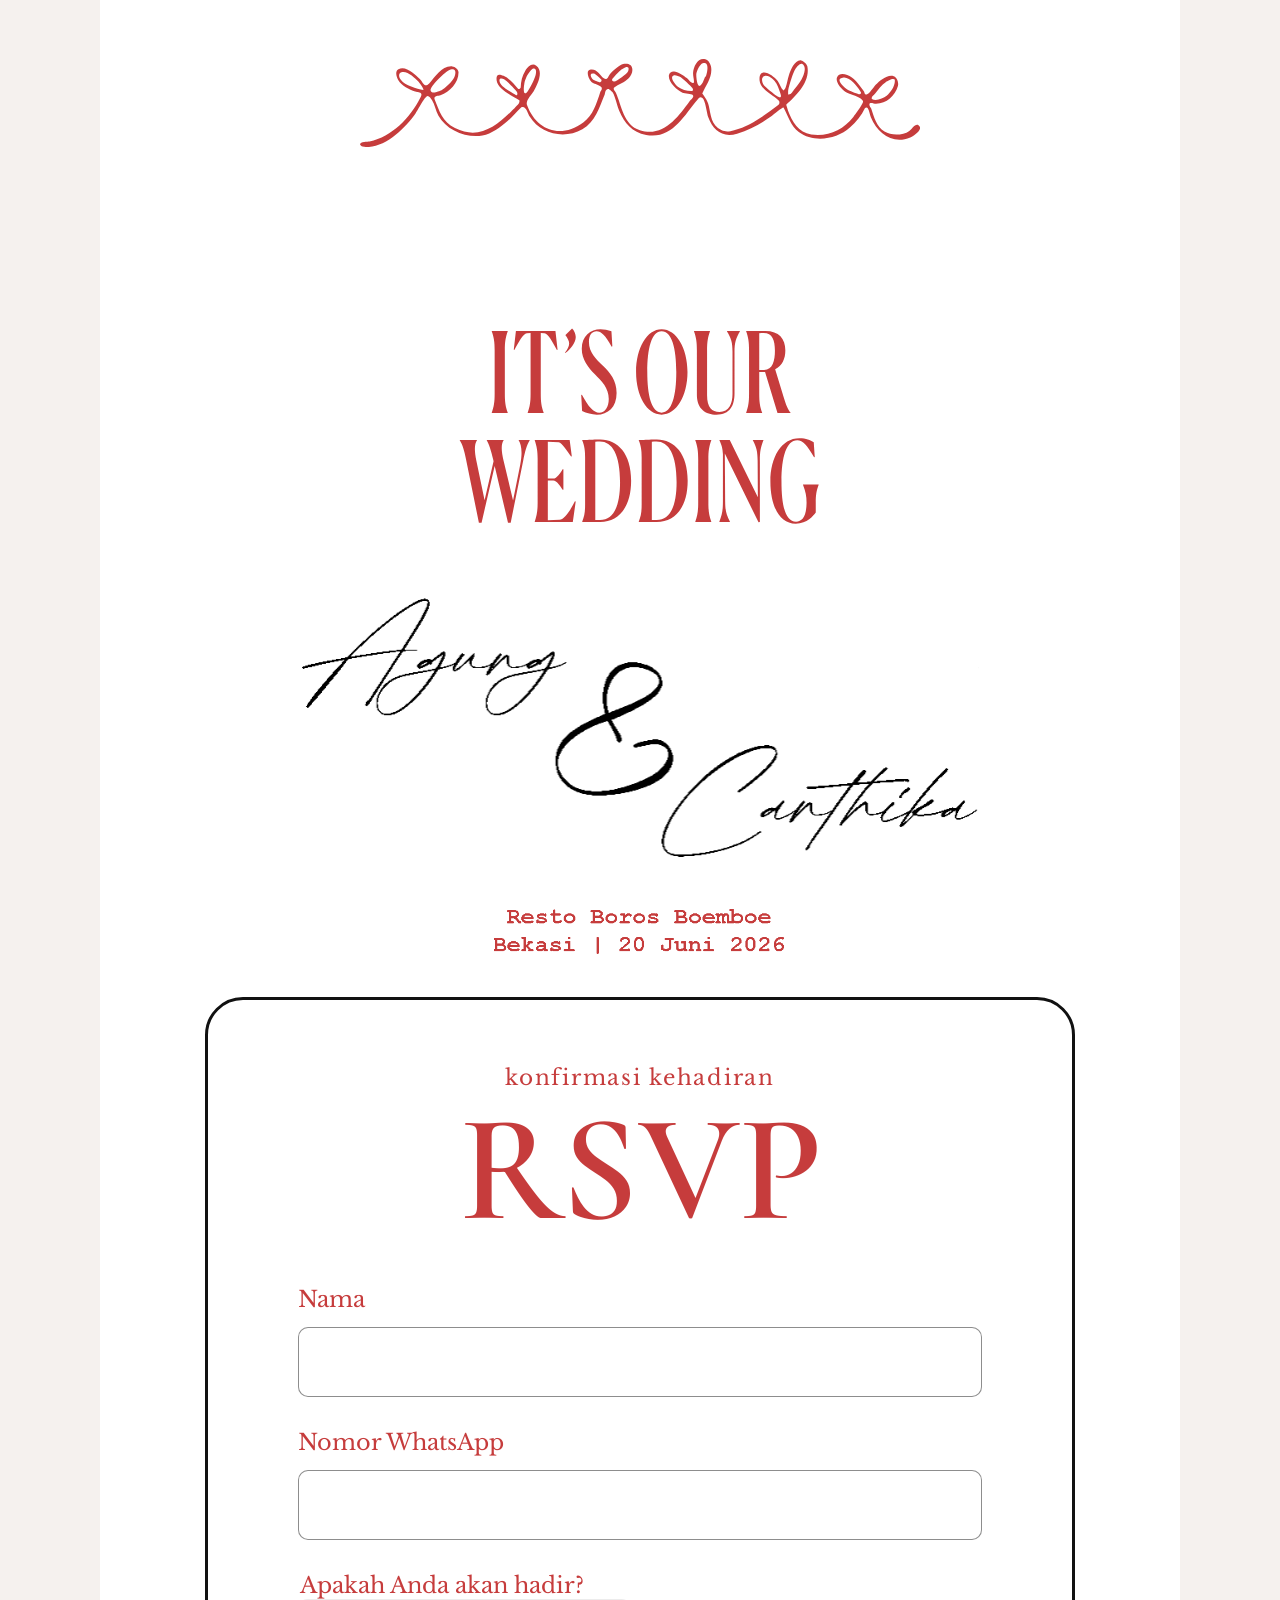
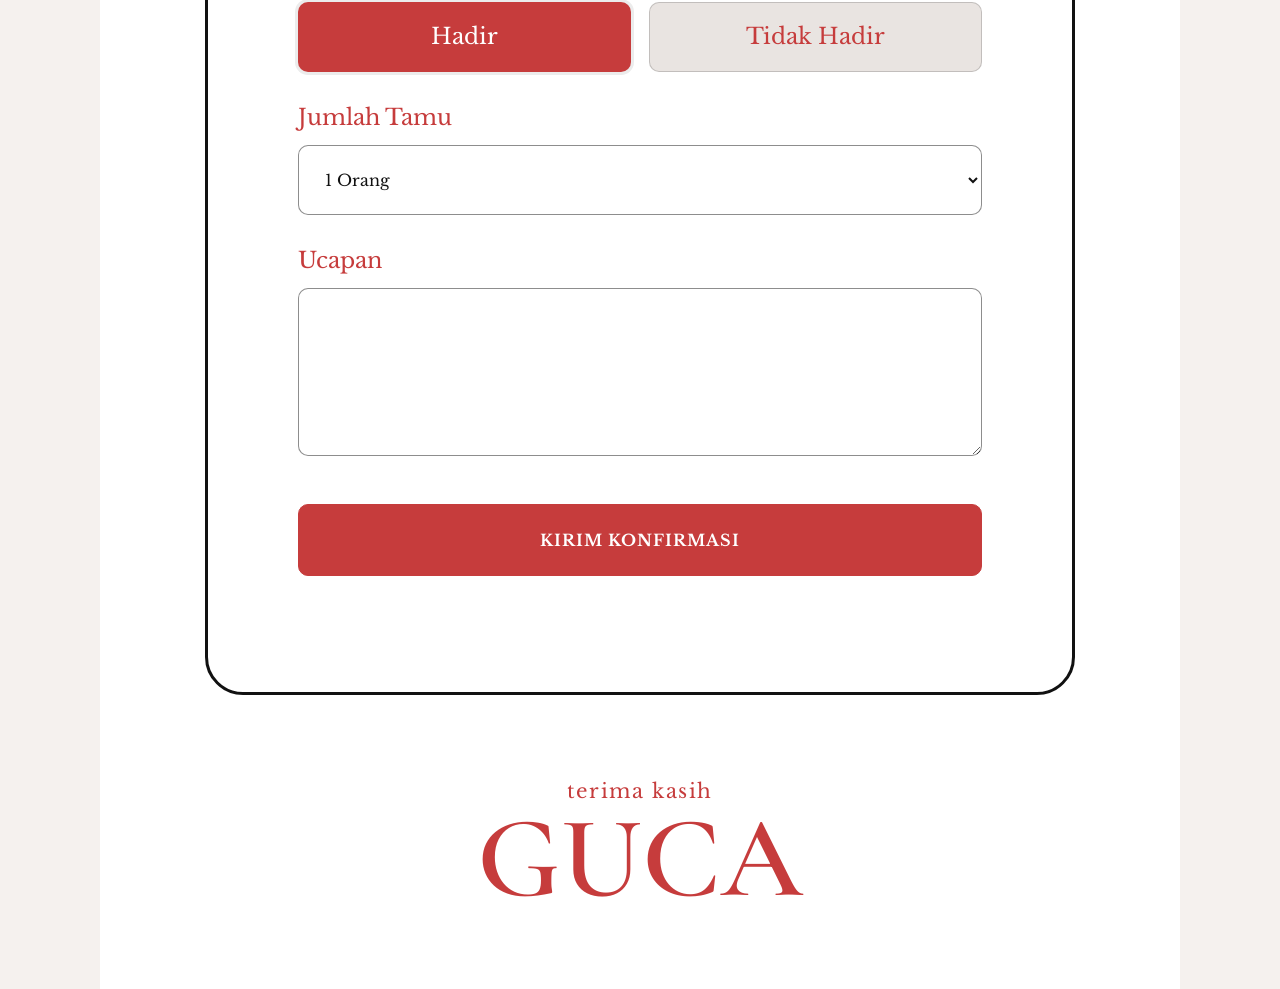
<file: GUCA RSVP/index.html>
<!DOCTYPE html>
<html lang="id">
<head>
  <meta charset="UTF-8">
  <meta name="viewport" content="width=device-width, initial-scale=1.0">
  <title>GUCA RSVP</title>
  <meta name="description" content="RSVP pernikahan GUCA dengan tampilan mengikuti desain undangan asli.">
  <link rel="icon" type="image/svg+xml" href="assets/favicon.svg">
  <link rel="preconnect" href="https://fonts.googleapis.com">
  <link rel="preconnect" href="https://fonts.gstatic.com" crossorigin>
  <link
    href="https://fonts.googleapis.com/css2?family=Cormorant+Garamond:wght@400;500;600;700&family=Libre+Baskerville:wght@400;700&display=swap"
    rel="stylesheet"
  >
  <link rel="stylesheet" href="styles.css">
</head>
<body>
  <main class="invitation-page">
    <section class="design-top" aria-label="Desain undangan asli">
      <img src="assets/guca-rsvp.svg" alt="GUCA wedding invitation">
    </section>

    <section class="rsvp-box" aria-labelledby="rsvpTitle">
      <p class="small-title">Konfirmasi kehadiran</p>
      <h1 id="rsvpTitle">RSVP</h1>

      <form id="rsvpForm" class="rsvp-form">
        <label>
          <span>Nama</span>
          <input name="name" type="text" autocomplete="name" required>
        </label>

        <label>
          <span>Nomor WhatsApp</span>
          <input name="phone" type="tel" autocomplete="tel" required>
        </label>

        <fieldset>
          <legend>Apakah Anda akan hadir?</legend>
          <div class="radio-grid">
            <label>
              <input type="radio" name="attendance" value="Hadir" checked>
              <span>Hadir</span>
            </label>
            <label>
              <input type="radio" name="attendance" value="Tidak Hadir">
              <span>Tidak Hadir</span>
            </label>
          </div>
        </fieldset>

        <label>
          <span>Jumlah Tamu</span>
          <select name="guests">
            <option value="1 orang">1 Orang</option>
            <option value="2 orang">2 Orang</option>
            <option value="3 orang">3 Orang</option>
            <option value="4 orang">4 Orang</option>
          </select>
        </label>

        <label>
          <span>Ucapan</span>
          <textarea name="message" rows="5" required></textarea>
        </label>

        <button type="submit">Kirim Konfirmasi</button>
        <p id="formStatus" class="form-status" role="status" aria-live="polite"></p>
      </form>
    </section>

    <footer class="closing-mark">
      <span>Terima kasih</span>
      <strong>GUCA</strong>
    </footer>
  </main>

  <script src="script.js"></script>
</body>
</html>
</file>
<file: GUCA RSVP/styles.css>
:root {
  --red: #c63c3c;
  --black: #111;
  --muted: #6f6661;
  --paper: #fff;
}

* {
  box-sizing: border-box;
}

html {
  scroll-behavior: smooth;
}

body {
  margin: 0;
  background: #f5f1ee;
  color: var(--black);
  font-family: "Libre Baskerville", Georgia, serif;
  overflow-x: hidden;
}

button,
input,
select,
textarea {
  font: inherit;
}

.invitation-page {
  width: min(1080px, 100%);
  margin: 0 auto;
  background: var(--paper);
  min-height: 100vh;
}

.design-top {
  height: 980px;
  overflow: hidden;
  background: white;
}

.design-top img {
  display: block;
  width: 100%;
  height: auto;
  transform: translateY(-8px);
}

.rsvp-box {
  width: 80.55%;
  margin: 17px auto 0;
  min-height: 1041px;
  border: 3px solid var(--black);
  border-radius: 38px;
  padding: 64px clamp(28px, 7vw, 92px) 58px;
}

.small-title {
  margin: 0 0 20px;
  color: var(--red);
  font-size: clamp(1rem, 2.2vw, 1.35rem);
  letter-spacing: 0.08em;
  text-align: center;
  text-transform: lowercase;
}

h1 {
  margin: 0 0 54px;
  color: var(--red);
  font-family: "Cormorant Garamond", Georgia, serif;
  font-size: clamp(4.5rem, 12vw, 9.5rem);
  font-weight: 600;
  line-height: 0.78;
  text-align: center;
}

.rsvp-form {
  display: grid;
  gap: 30px;
}

.rsvp-form label,
fieldset {
  display: grid;
  gap: 12px;
  margin: 0;
  padding: 0;
  border: 0;
}

.rsvp-form label > span,
legend {
  color: var(--red);
  font-size: clamp(1rem, 2.1vw, 1.4rem);
  line-height: 1.4;
}

input,
select,
textarea {
  width: 100%;
  border: 1.5px solid rgba(17, 17, 17, 0.48);
  border-radius: 10px;
  background: white;
  color: var(--black);
  outline: 0;
}

input,
select {
  height: 70px;
  padding: 0 22px;
}

textarea {
  min-height: 168px;
  padding: 20px 22px;
  resize: vertical;
}

input:focus,
select:focus,
textarea:focus {
  border-color: var(--red);
  box-shadow: 0 0 0 3px rgba(198, 60, 60, 0.12);
}

.radio-grid {
  display: grid;
  grid-template-columns: repeat(2, minmax(0, 1fr));
  gap: 18px;
}

.radio-grid label {
  min-height: 70px;
  display: grid;
  place-items: center;
  border: 1.5px solid rgba(17, 17, 17, 0.18);
  border-radius: 10px;
  background: #e9e4e1;
  cursor: pointer;
  transition: background 180ms ease, border-color 180ms ease, box-shadow 180ms ease;
}

.radio-grid input {
  position: absolute;
  width: auto;
  height: auto;
  opacity: 0;
  pointer-events: none;
}

.radio-grid span {
  color: var(--muted);
  transition: color 180ms ease;
}

.radio-grid label:has(input:checked) span {
  color: #ffffff;
}

.radio-grid label:first-child:has(input:checked) {
  background: var(--red);
}

.radio-grid label:last-child:has(input:checked) {
  background: var(--black);
}

.radio-grid label:has(input:checked) {
  border-color: transparent;
  box-shadow: 0 0 0 3px rgba(17, 17, 17, 0.08);
}

button {
  min-height: 72px;
  margin-top: 18px;
  border: 1.5px solid var(--red);
  border-radius: 10px;
  background: var(--red);
  color: white;
  cursor: pointer;
  font-weight: 700;
  letter-spacing: 0.06em;
  text-transform: uppercase;
}

.form-status {
  min-height: 28px;
  margin: 0;
  color: var(--red);
  text-align: center;
}

.closing-mark {
  min-height: 294px;
  display: grid;
  place-items: center;
  align-content: center;
  gap: 10px;
  color: var(--red);
}

.closing-mark span {
  font-size: clamp(1rem, 2vw, 1.25rem);
  letter-spacing: 0.08em;
  text-transform: lowercase;
}

.closing-mark strong {
  font-family: "Cormorant Garamond", Georgia, serif;
  font-size: clamp(3.8rem, 9vw, 7.4rem);
  font-weight: 600;
  line-height: 0.8;
}

@media (max-width: 700px) {
  body {
    background: white;
  }

  .design-top {
    height: 94vw;
  }

  .rsvp-box {
    width: calc(100% - 36px);
    min-height: auto;
    margin-top: 16px;
    border-width: 2px;
    border-radius: 24px;
    padding: 38px 22px 34px;
  }

  h1 {
    margin-bottom: 34px;
  }

  .rsvp-form {
    gap: 22px;
  }

  .radio-grid {
    grid-template-columns: 1fr;
  }

  input,
  select,
  textarea,
  .radio-grid label,
  button {
    min-height: 58px;
  }
}
</file>
